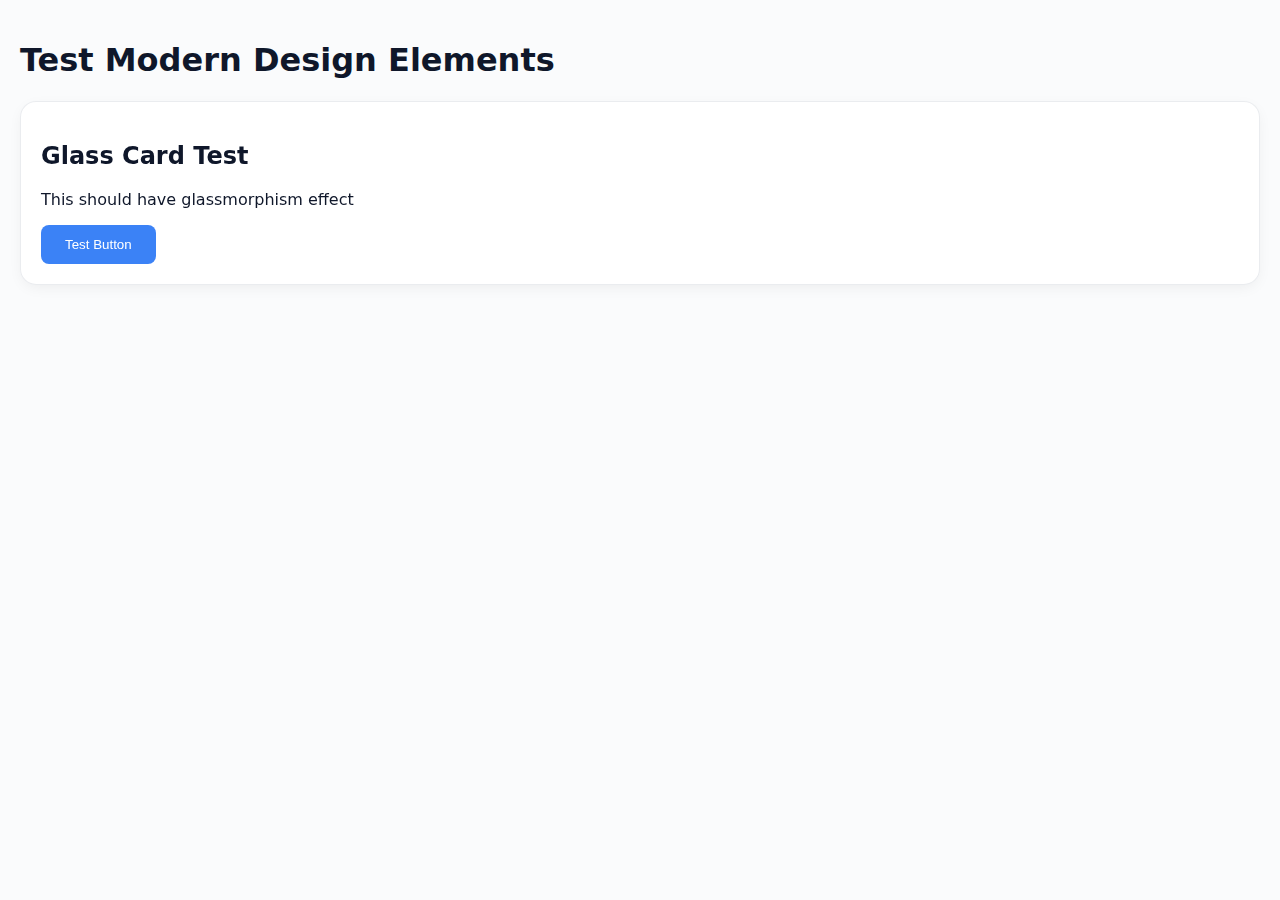
<file: test-modern.html>
<!DOCTYPE html>
<html>
<head>
    <title>Test Modern CSS</title>
    <style>
        /* Test basic modern styles */
        :root {
            --bg-primary: #fafbfc;
            --text-primary: #0f172a;
            --accent: #3b82f6;
        }
        
        body {
            font-family: Inter, system-ui, sans-serif;
            background: var(--bg-primary);
            color: var(--text-primary);
            margin: 0;
            padding: 20px;
        }
        
        .test-card {
            background: rgba(255, 255, 255, 0.85);
            border: 1px solid rgba(229, 231, 235, 0.8);
            border-radius: 16px;
            padding: 20px;
            backdrop-filter: blur(12px);
            box-shadow: 0 4px 16px -4px rgba(0, 0, 0, 0.08);
            margin: 20px 0;
        }
        
        .test-button {
            background: var(--accent);
            color: white;
            border: none;
            border-radius: 8px;
            padding: 12px 24px;
            cursor: pointer;
        }
    </style>
</head>
<body>
    <h1>Test Modern Design Elements</h1>
    
    <div class="test-card">
        <h2>Glass Card Test</h2>
        <p>This should have glassmorphism effect</p>
        <button class="test-button">Test Button</button>
    </div>
    
    <script>
        console.log('Modern test loaded');
        document.querySelector('.test-button').addEventListener('click', () => {
            alert('Button works!');
        });
    </script>
</body>
</html>
</file>
